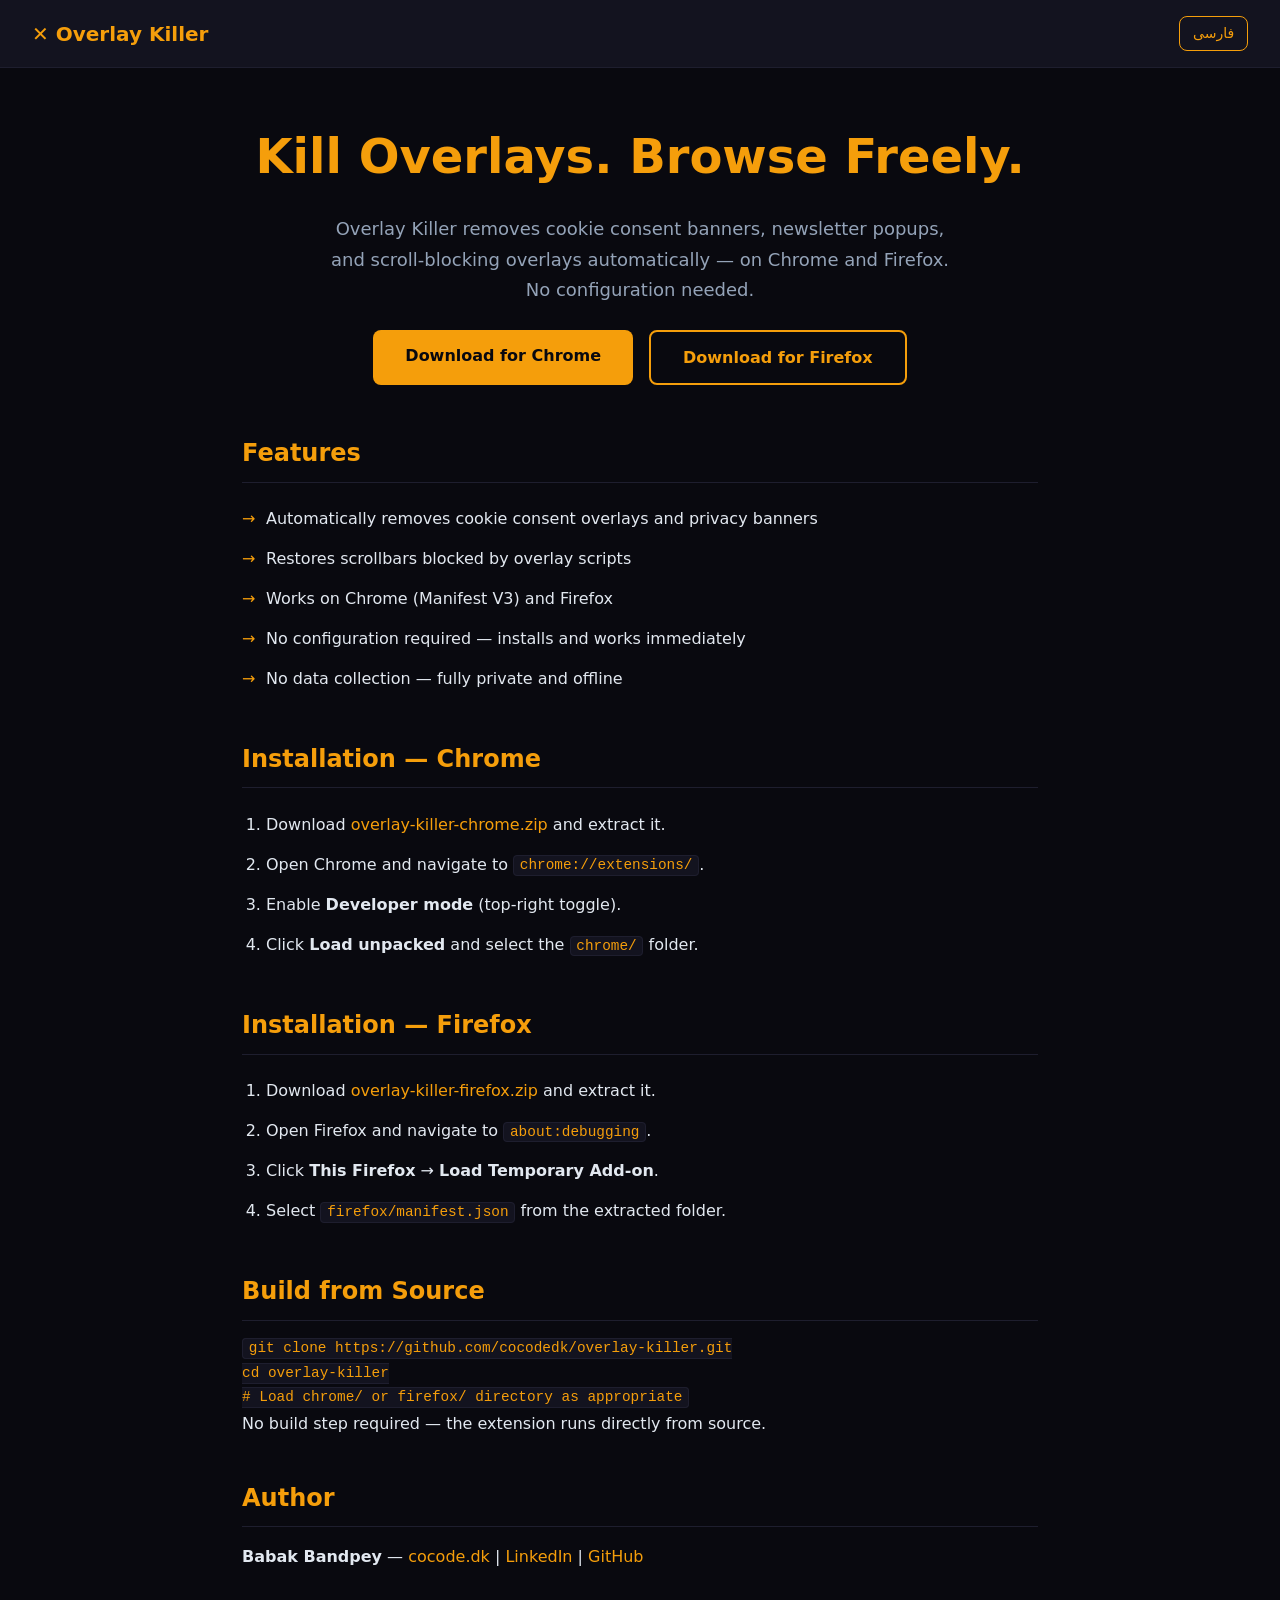
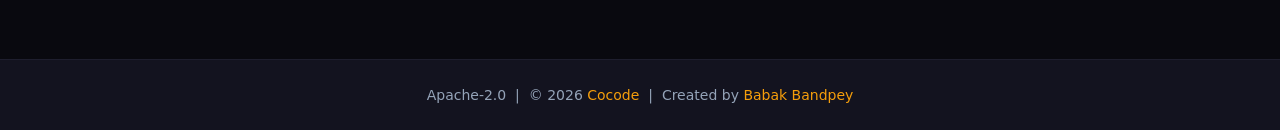
<file: website/index.html>
<!DOCTYPE html>
<html lang="en">
<head>
  <meta charset="UTF-8" />
  <meta name="viewport" content="width=device-width, initial-scale=1.0" />
  <title>Overlay Killer — Remove Cookie Banners and Popups</title>
  <meta name="description" content="Overlay Killer is a free browser extension for Chrome and Firefox that removes cookie consent overlays and restores scrollbars. Works automatically — no configuration needed." />
  <meta name="robots" content="index, follow" />
  <link rel="canonical" href="https://cocodedk.github.io/overlay-killer/" />
  <link rel="icon" type="image/svg+xml" href="favicon.svg" />

  <!-- Open Graph -->
  <meta property="og:type" content="website" />
  <meta property="og:site_name" content="Overlay Killer" />
  <meta property="og:title" content="Overlay Killer — Remove Cookie Banners and Popups" />
  <meta property="og:description" content="Free browser extension for Chrome and Firefox that removes cookie consent overlays and restores scrollbars automatically." />
  <meta property="og:url" content="https://cocodedk.github.io/overlay-killer/" />
  <meta property="og:image" content="https://cocodedk.github.io/overlay-killer/og.png" />
  <meta property="og:image:width" content="1200" />
  <meta property="og:image:height" content="630" />
  <meta property="og:image:alt" content="Overlay Killer extension logo — X symbol on dark background" />
  <meta property="og:locale" content="en_US" />

  <!-- Twitter Card -->
  <meta name="twitter:card" content="summary_large_image" />
  <meta name="twitter:title" content="Overlay Killer — Remove Cookie Banners and Popups" />
  <meta name="twitter:description" content="Free Chrome and Firefox extension that removes cookie overlays automatically." />
  <meta name="twitter:image" content="https://cocodedk.github.io/overlay-killer/og.png" />
  <meta name="twitter:image:alt" content="Overlay Killer browser extension" />

  <!-- Hreflang alternates -->
  <link rel="alternate" hreflang="en"        href="https://cocodedk.github.io/overlay-killer/" />
  <link rel="alternate" hreflang="fa"        href="https://cocodedk.github.io/overlay-killer/fa/" />
  <link rel="alternate" hreflang="x-default" href="https://cocodedk.github.io/overlay-killer/" />

  <!-- JSON-LD -->
  <script type="application/ld+json">
  {
    "@context": "https://schema.org",
    "@type": "SoftwareApplication",
    "name": "Overlay Killer",
    "description": "Browser extension for Chrome and Firefox that removes cookie consent overlays and restores scrollbars on websites. Works automatically.",
    "url": "https://cocodedk.github.io/overlay-killer/",
    "downloadUrl": "https://github.com/cocodedk/overlay-killer/releases/latest/download/overlay-killer-chrome.zip",
    "applicationCategory": "BrowserApplication",
    "operatingSystem": "Chrome, Firefox, Chromium, Edge",
    "offers": { "@type": "Offer", "price": "0", "priceCurrency": "USD" },
    "author": {
      "@type": "Person",
      "name": "Babak Bandpey",
      "url": "https://cocode.dk",
      "sameAs": ["https://linkedin.com/in/babakbandpey", "https://github.com/cocodedk"]
    },
    "codeRepository": "https://github.com/cocodedk/overlay-killer"
  }
  </script>

  <link rel="stylesheet" href="styles.css" />
</head>
<body>
  <header>
    <span class="logo">✕ Overlay Killer</span>
    <a href="fa/" class="lang-switch">فارسی</a>
  </header>

  <main>
    <section class="hero">
      <h1>Kill Overlays. Browse Freely.</h1>
      <p>Overlay Killer removes cookie consent banners, newsletter popups, and scroll-blocking overlays automatically — on Chrome and Firefox. No configuration needed.</p>
      <div class="btn-group">
        <a href="https://github.com/cocodedk/overlay-killer/releases/latest/download/overlay-killer-chrome.zip" class="btn">Download for Chrome</a>
        <a href="https://github.com/cocodedk/overlay-killer/releases/latest/download/overlay-killer-firefox.zip" class="btn btn-outline">Download for Firefox</a>
      </div>
    </section>

    <section>
      <h2>Features</h2>
      <ul>
        <li>Automatically removes cookie consent overlays and privacy banners</li>
        <li>Restores scrollbars blocked by overlay scripts</li>
        <li>Works on Chrome (Manifest V3) and Firefox</li>
        <li>No configuration required — installs and works immediately</li>
        <li>No data collection — fully private and offline</li>
      </ul>
    </section>

    <section>
      <h2>Installation — Chrome</h2>
      <ol>
        <li>Download <a href="https://github.com/cocodedk/overlay-killer/releases/latest/download/overlay-killer-chrome.zip">overlay-killer-chrome.zip</a> and extract it.</li>
        <li>Open Chrome and navigate to <code>chrome://extensions/</code>.</li>
        <li>Enable <strong>Developer mode</strong> (top-right toggle).</li>
        <li>Click <strong>Load unpacked</strong> and select the <code>chrome/</code> folder.</li>
      </ol>
    </section>

    <section>
      <h2>Installation — Firefox</h2>
      <ol>
        <li>Download <a href="https://github.com/cocodedk/overlay-killer/releases/latest/download/overlay-killer-firefox.zip">overlay-killer-firefox.zip</a> and extract it.</li>
        <li>Open Firefox and navigate to <code>about:debugging</code>.</li>
        <li>Click <strong>This Firefox</strong> → <strong>Load Temporary Add-on</strong>.</li>
        <li>Select <code>firefox/manifest.json</code> from the extracted folder.</li>
      </ol>
    </section>

    <section>
      <h2>Build from Source</h2>
      <pre><code>git clone https://github.com/cocodedk/overlay-killer.git
cd overlay-killer
# Load chrome/ or firefox/ directory as appropriate</code></pre>
      <p>No build step required — the extension runs directly from source.</p>
    </section>

    <section>
      <h2>Author</h2>
      <p><strong>Babak Bandpey</strong> — <a href="https://cocode.dk" target="_blank" rel="noreferrer">cocode.dk</a> | <a href="https://linkedin.com/in/babakbandpey" target="_blank" rel="noreferrer">LinkedIn</a> | <a href="https://github.com/cocodedk" target="_blank" rel="noreferrer">GitHub</a></p>
    </section>
  </main>

  <footer>
    <p>Apache-2.0 &nbsp;|&nbsp; © 2026 <a href="https://cocode.dk" target="_blank" rel="noreferrer">Cocode</a> &nbsp;|&nbsp; Created by <a href="https://linkedin.com/in/babakbandpey" target="_blank" rel="noreferrer">Babak Bandpey</a></p>
  </footer>
</body>
</html>
</file>
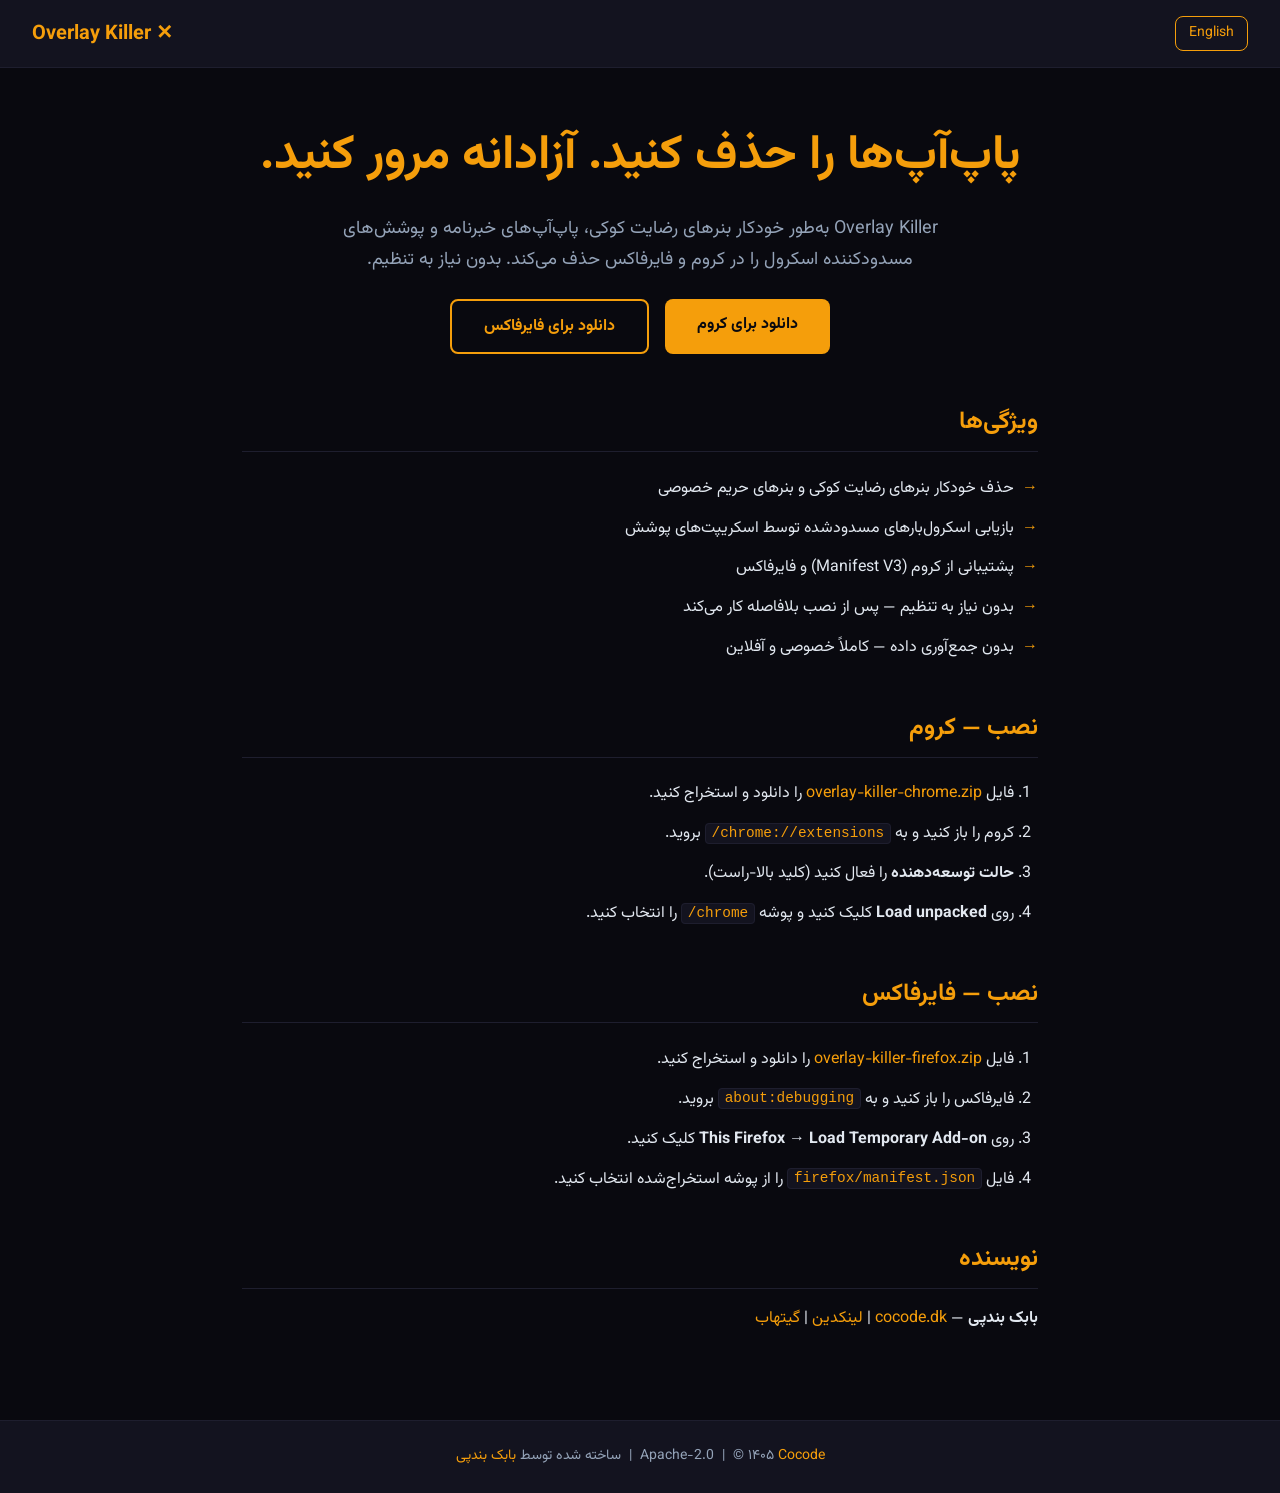
<file: website/fa/index.html>
<!DOCTYPE html>
<html lang="fa" dir="rtl">
<head>
  <meta charset="UTF-8" />
  <meta name="viewport" content="width=device-width, initial-scale=1.0" />
  <title>Overlay Killer — حذف بنرهای کوکی و پاپ‌آپ</title>
  <meta name="description" content="Overlay Killer یک افزونه رایگان برای کروم و فایرفاکس است که بنرهای رضایت کوکی را حذف کرده و اسکرول‌بار را بازمی‌گرداند. بدون نیاز به تنظیم." />
  <meta name="robots" content="index, follow" />
  <link rel="canonical" href="https://cocodedk.github.io/overlay-killer/fa/" />
  <link rel="icon" type="image/svg+xml" href="../favicon.svg" />

  <!-- Open Graph -->
  <meta property="og:type" content="website" />
  <meta property="og:site_name" content="Overlay Killer" />
  <meta property="og:title" content="Overlay Killer — حذف بنرهای کوکی و پاپ‌آپ" />
  <meta property="og:description" content="افزونه رایگان کروم و فایرفاکس برای حذف خودکار بنرهای کوکی و بازیابی اسکرول‌بار." />
  <meta property="og:url" content="https://cocodedk.github.io/overlay-killer/fa/" />
  <meta property="og:image" content="https://cocodedk.github.io/overlay-killer/og.png" />
  <meta property="og:image:width" content="1200" />
  <meta property="og:image:height" content="630" />
  <meta property="og:image:alt" content="لوگوی افزونه Overlay Killer روی پس‌زمینه تاریک" />
  <meta property="og:locale" content="fa_IR" />
  <meta property="og:locale:alternate" content="en_US" />

  <!-- Twitter Card -->
  <meta name="twitter:card" content="summary_large_image" />
  <meta name="twitter:title" content="Overlay Killer — حذف بنرهای کوکی و پاپ‌آپ" />
  <meta name="twitter:description" content="افزونه رایگان کروم و فایرفاکس برای حذف خودکار بنرهای کوکی." />
  <meta name="twitter:image" content="https://cocodedk.github.io/overlay-killer/og.png" />
  <meta name="twitter:image:alt" content="افزونه Overlay Killer" />

  <!-- Hreflang alternates -->
  <link rel="alternate" hreflang="en"        href="https://cocodedk.github.io/overlay-killer/" />
  <link rel="alternate" hreflang="fa"        href="https://cocodedk.github.io/overlay-killer/fa/" />
  <link rel="alternate" hreflang="x-default" href="https://cocodedk.github.io/overlay-killer/" />

  <!-- Persian font -->
  <link rel="preconnect" href="https://fonts.googleapis.com" />
  <link rel="preconnect" href="https://fonts.gstatic.com" crossorigin />
  <link href="https://fonts.googleapis.com/css2?family=Vazirmatn:wght@400;700&display=swap" rel="stylesheet" />

  <!-- JSON-LD (Persian) -->
  <script type="application/ld+json">
  {
    "@context": "https://schema.org",
    "@type": "SoftwareApplication",
    "name": "Overlay Killer",
    "description": "افزونه مرورگر برای کروم و فایرفاکس که به‌طور خودکار بنرهای رضایت کوکی را حذف کرده و اسکرول‌بار را بازمی‌گرداند.",
    "url": "https://cocodedk.github.io/overlay-killer/fa/",
    "downloadUrl": "https://github.com/cocodedk/overlay-killer/releases/latest/download/overlay-killer-chrome.zip",
    "applicationCategory": "BrowserApplication",
    "operatingSystem": "Chrome, Firefox, Chromium, Edge",
    "inLanguage": "fa",
    "offers": { "@type": "Offer", "price": "0", "priceCurrency": "USD" },
    "author": {
      "@type": "Person",
      "name": "بابک بندپی",
      "url": "https://cocode.dk",
      "sameAs": ["https://linkedin.com/in/babakbandpey", "https://github.com/cocodedk"]
    },
    "codeRepository": "https://github.com/cocodedk/overlay-killer"
  }
  </script>

  <link rel="stylesheet" href="../styles.css" />
</head>
<body>
  <header>
    <span class="logo">✕ Overlay Killer</span>
    <a href="../" class="lang-switch">English</a>
  </header>

  <main>
    <section class="hero">
      <h1>پاپ‌آپ‌ها را حذف کنید. آزادانه مرور کنید.</h1>
      <p>Overlay Killer به‌طور خودکار بنرهای رضایت کوکی، پاپ‌آپ‌های خبرنامه و پوشش‌های مسدودکننده اسکرول را در کروم و فایرفاکس حذف می‌کند. بدون نیاز به تنظیم.</p>
      <div class="btn-group">
        <a href="https://github.com/cocodedk/overlay-killer/releases/latest/download/overlay-killer-chrome.zip" class="btn">دانلود برای کروم</a>
        <a href="https://github.com/cocodedk/overlay-killer/releases/latest/download/overlay-killer-firefox.zip" class="btn btn-outline">دانلود برای فایرفاکس</a>
      </div>
    </section>

    <section>
      <h2>ویژگی‌ها</h2>
      <ul>
        <li>حذف خودکار بنرهای رضایت کوکی و بنرهای حریم خصوصی</li>
        <li>بازیابی اسکرول‌بارهای مسدودشده توسط اسکریپت‌های پوشش</li>
        <li>پشتیبانی از کروم (Manifest V3) و فایرفاکس</li>
        <li>بدون نیاز به تنظیم — پس از نصب بلافاصله کار می‌کند</li>
        <li>بدون جمع‌آوری داده — کاملاً خصوصی و آفلاین</li>
      </ul>
    </section>

    <section>
      <h2>نصب — کروم</h2>
      <ol>
        <li>فایل <a href="https://github.com/cocodedk/overlay-killer/releases/latest/download/overlay-killer-chrome.zip">overlay-killer-chrome.zip</a> را دانلود و استخراج کنید.</li>
        <li>کروم را باز کنید و به <code>chrome://extensions/</code> بروید.</li>
        <li><strong>حالت توسعه‌دهنده</strong> را فعال کنید (کلید بالا-راست).</li>
        <li>روی <strong>Load unpacked</strong> کلیک کنید و پوشه <code>chrome/</code> را انتخاب کنید.</li>
      </ol>
    </section>

    <section>
      <h2>نصب — فایرفاکس</h2>
      <ol>
        <li>فایل <a href="https://github.com/cocodedk/overlay-killer/releases/latest/download/overlay-killer-firefox.zip">overlay-killer-firefox.zip</a> را دانلود و استخراج کنید.</li>
        <li>فایرفاکس را باز کنید و به <code>about:debugging</code> بروید.</li>
        <li>روی <strong>This Firefox</strong> → <strong>Load Temporary Add-on</strong> کلیک کنید.</li>
        <li>فایل <code>firefox/manifest.json</code> را از پوشه استخراج‌شده انتخاب کنید.</li>
      </ol>
    </section>

    <section>
      <h2>نویسنده</h2>
      <p><strong>بابک بندپی</strong> — <a href="https://cocode.dk" target="_blank" rel="noreferrer">cocode.dk</a> | <a href="https://linkedin.com/in/babakbandpey" target="_blank" rel="noreferrer">لینکدین</a> | <a href="https://github.com/cocodedk" target="_blank" rel="noreferrer">گیتهاب</a></p>
    </section>
  </main>

  <footer>
    <p>Apache-2.0 &nbsp;|&nbsp; © ۱۴۰۵ <a href="https://cocode.dk" target="_blank" rel="noreferrer">Cocode</a> &nbsp;|&nbsp; ساخته شده توسط <a href="https://linkedin.com/in/babakbandpey" target="_blank" rel="noreferrer">بابک بندپی</a></p>
  </footer>
</body>
</html>
</file>
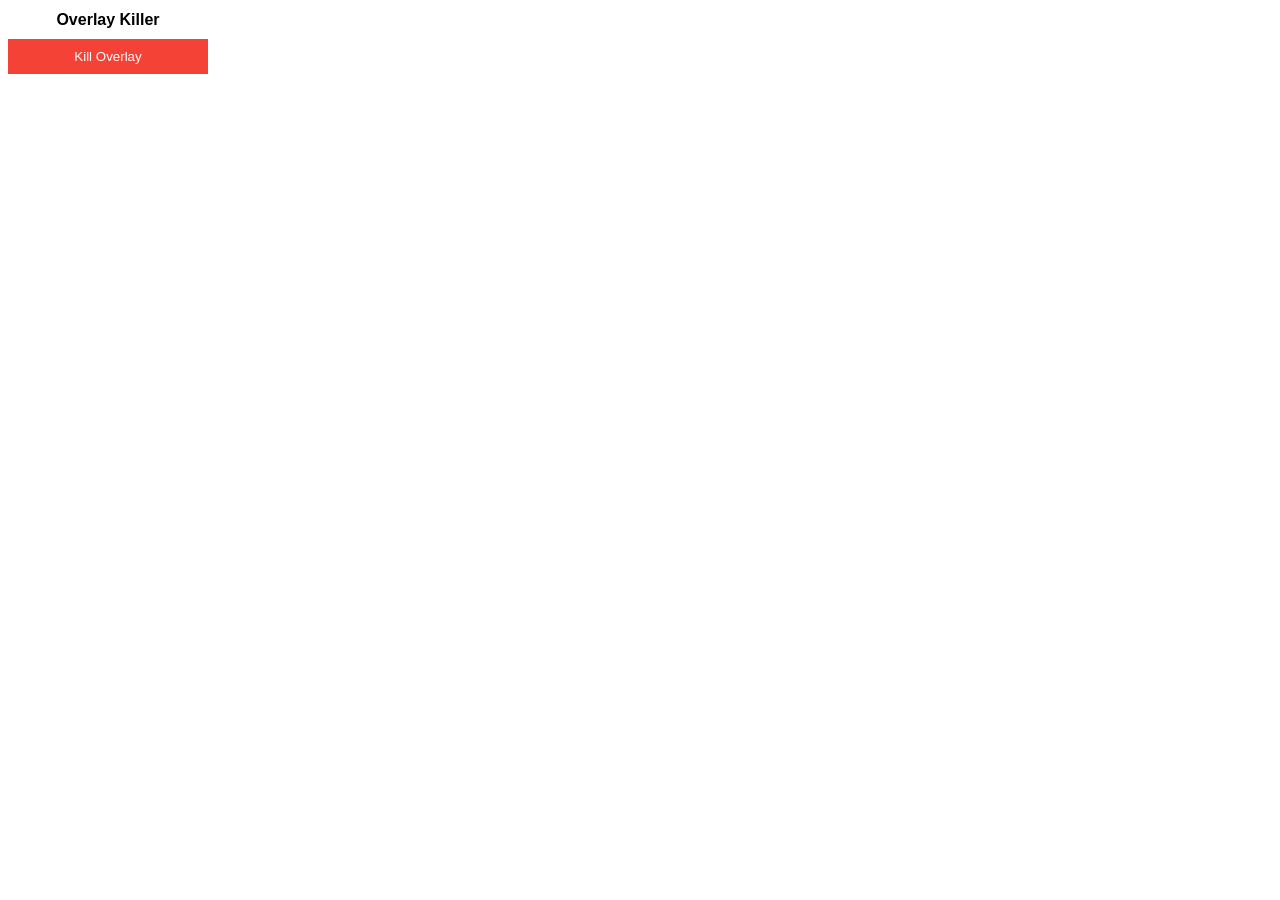
<file: popup.html>
<!DOCTYPE html>
<html>
<head>
  <title>Overlay Killer</title>
  <link rel="stylesheet" type="text/css" href="popup.css">
</head>
<body>
  <h1>Overlay Killer</h1>
  <button id="kill-overlay">Kill Overlay</button>
  <script src="popup.js"></script>
</body>
</html>
</file>
<file: website/styles.css>
/* Overlay Killer — GitHub Pages stylesheet */
:root {
  --bg: #09090f;
  --surface: #13131f;
  --border: #1e1e2e;
  --accent: #f59e0b;
  --accent-dim: #d97706;
  --text: #e2e8f0;
  --text-dim: #94a3b8;
  --radius: 8px;
}

*, *::before, *::after { box-sizing: border-box; margin: 0; padding: 0; }

body {
  background: var(--bg);
  color: var(--text);
  font-family: 'Inter', system-ui, -apple-system, sans-serif;
  line-height: 1.7;
  min-height: 100vh;
}

a { color: var(--accent); text-decoration: none; }
a:hover { text-decoration: underline; }

header {
  background: var(--surface);
  border-bottom: 1px solid var(--border);
  padding: 1rem 2rem;
  display: flex;
  justify-content: space-between;
  align-items: center;
}

header .logo { font-size: 1.25rem; font-weight: 700; color: var(--accent); }

.lang-switch {
  font-size: 0.875rem;
  padding: 0.3rem 0.8rem;
  border: 1px solid var(--accent);
  border-radius: var(--radius);
  color: var(--accent);
}
.lang-switch:hover { background: var(--accent); color: var(--bg); text-decoration: none; }

main { max-width: 860px; margin: 0 auto; padding: 3rem 2rem; }

.hero { text-align: center; margin-bottom: 3rem; }
.hero h1 { font-size: clamp(2rem, 5vw, 3rem); color: var(--accent); margin-bottom: 1rem; }
.hero p { font-size: 1.125rem; color: var(--text-dim); max-width: 620px; margin: 0 auto 1.5rem; }

.btn-group { display: flex; gap: 1rem; justify-content: center; flex-wrap: wrap; }

.btn {
  display: inline-block;
  background: var(--accent);
  color: var(--bg);
  padding: 0.75rem 2rem;
  border-radius: var(--radius);
  font-weight: 700;
  font-size: 1rem;
}
.btn:hover { background: var(--accent-dim); text-decoration: none; }
.btn-outline {
  background: transparent;
  border: 2px solid var(--accent);
  color: var(--accent);
}
.btn-outline:hover { background: var(--accent); color: var(--bg); }

section { margin-bottom: 2.5rem; }
h2 { font-size: 1.5rem; color: var(--accent); margin-bottom: 1rem; border-bottom: 1px solid var(--border); padding-bottom: 0.5rem; }

ul { list-style: none; padding: 0; }
ul li { padding: 0.4rem 0; padding-left: 1.5rem; position: relative; }
ul li::before { content: "→"; position: absolute; left: 0; color: var(--accent); }

ol { padding-left: 1.5rem; }
ol li { padding: 0.4rem 0; }

code {
  background: var(--surface);
  border: 1px solid var(--border);
  border-radius: 4px;
  padding: 0.1em 0.4em;
  font-family: 'JetBrains Mono', 'Fira Code', monospace;
  font-size: 0.9em;
  color: var(--accent);
}

footer {
  background: var(--surface);
  border-top: 1px solid var(--border);
  text-align: center;
  padding: 1.5rem;
  color: var(--text-dim);
  font-size: 0.875rem;
}

/* RTL / Persian overrides */
[dir="rtl"] body { font-family: 'Vazirmatn', 'Tahoma', sans-serif; }
[dir="rtl"] ul li { padding-right: 1.5rem; padding-left: 0; }
[dir="rtl"] ul li::before { right: 0; left: auto; }
[dir="rtl"] ol { padding-right: 1.5rem; padding-left: 0; }
[dir="rtl"] header { flex-direction: row-reverse; }
</file>
<file: popup.css>
body {
  font-family: sans-serif;
  width: 200px;
}

h1 {
  font-size: 16px;
  text-align: center;
}

button {
  width: 100%;
  padding: 10px;
  border: none;
  background-color: #f44336;
  color: white;
  cursor: pointer;
}

button:hover {
  background-color: #da190b;
}
</file>
